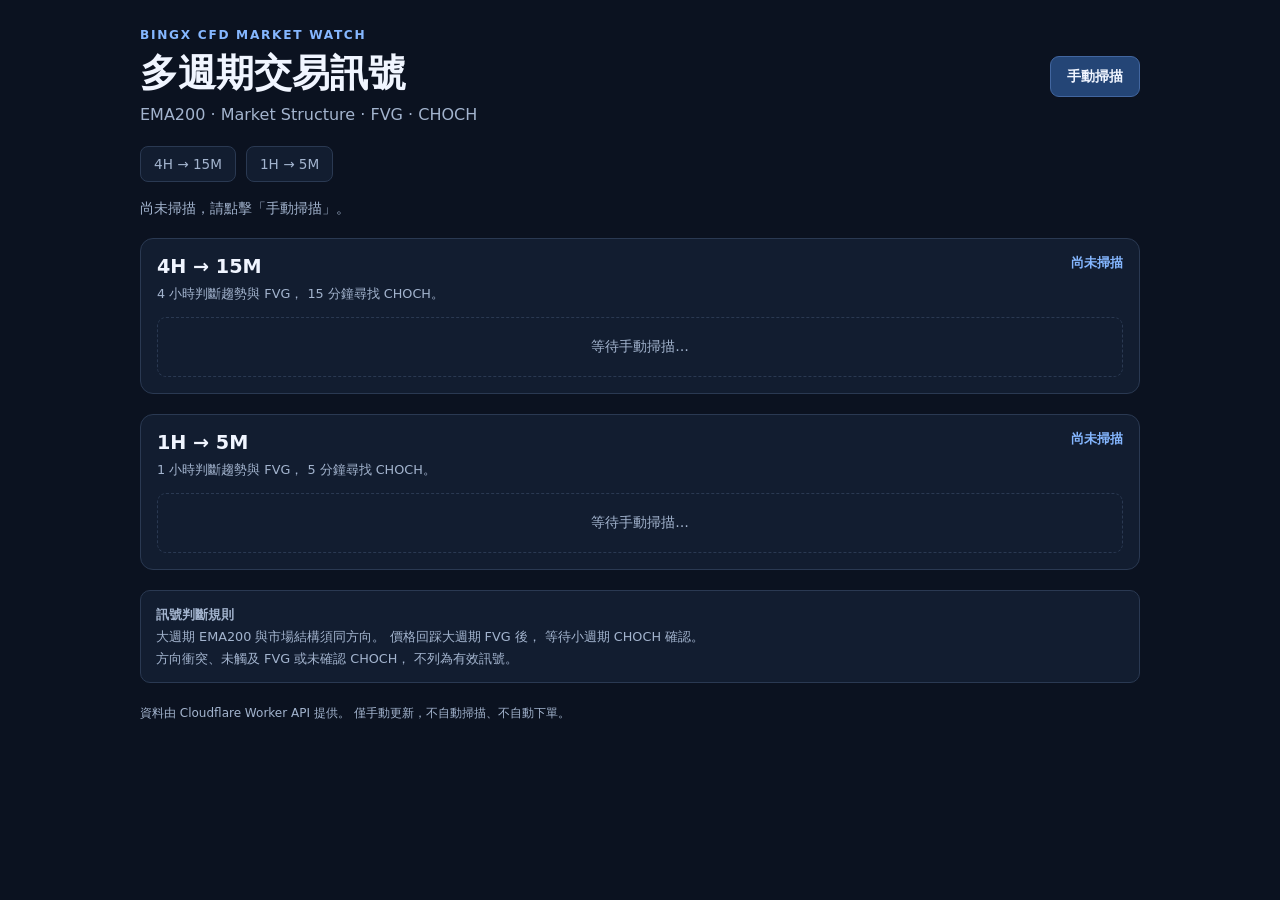
<file: index.html>
<!doctype html>
<html lang="zh-Hant">
<head>
  <meta charset="utf-8">
  <meta name="viewport" content="width=device-width, initial-scale=1">

  <title>BingX CFD</title>

  <style>
    :root {
      color-scheme: dark;
      font-family: system-ui, "Microsoft JhengHei", sans-serif;

      background: #0b1220;
      color: #f0f5ff;

      --panel: #121d30;
      --panel-soft: #18263c;
      --line: #2a3952;

      --muted: #a3b4ce;
      --accent: #85b7ff;

      --up: #67e2ad;
      --down: #ff9ba7;
      --warning: #ffd588;
    }

    * {
      box-sizing: border-box;
    }

    body {
      margin: 0;
      min-height: 100vh;
    }

    main {
      width: min(100% - 24px, 1000px);
      margin: 0 auto;
      padding: 28px 0 48px;
    }

    header {
      display: flex;
      justify-content: space-between;
      align-items: center;
      flex-wrap: wrap;
      gap: 14px;
    }

    .brand {
      color: var(--accent);
      font-size: .76rem;
      font-weight: 800;
      letter-spacing: .14em;
    }

    h1 {
      margin: 6px 0;
      font-size: clamp(1.65rem, 5vw, 2.4rem);
    }

    h2 {
      margin: 0;
      font-size: 1.2rem;
    }

    h3 {
      margin: 0;
      font-size: 1rem;
    }

    p {
      margin: 0;
    }

    .muted {
      color: var(--muted);
    }

    button {
      border: 1px solid #4266a0;
      border-radius: 9px;

      background: #244576;
      color: #f0f5ff;

      padding: 10px 16px;

      font: inherit;
      font-size: .9rem;
      font-weight: 650;

      cursor: pointer;
    }

    button:hover {
      border-color: var(--accent);
      background: #2d548b;
    }

    button:disabled {
      opacity: .6;
      cursor: wait;
    }

    nav {
      display: flex;
      flex-wrap: wrap;
      gap: 10px;
      margin: 22px 0 16px;
    }

    nav a {
      padding: 9px 13px;

      border: 1px solid var(--line);
      border-radius: 8px;

      background: var(--panel);
      color: var(--muted);

      text-decoration: none;
      font-size: .85rem;
    }

    nav a:hover {
      color: var(--accent);
      border-color: var(--accent);
    }

    #status {
      min-height: 1.5em;
      margin: 12px 0 18px;

      font-size: .85rem;
      line-height: 1.6;
      overflow-wrap: anywhere;
    }

    #status.error {
      color: var(--down);
    }

    .boards {
      display: grid;
      gap: 20px;
    }

    .strategy {
      min-width: 0;

      padding: 16px;

      border: 1px solid var(--line);
      border-radius: 13px;

      background: var(--panel);
    }

    .section-head {
      display: flex;
      justify-content: space-between;
      align-items: flex-start;

      flex-wrap: wrap;
      gap: 12px;

      margin-bottom: 14px;
    }

    .strategy-description {
      margin-top: 6px;

      color: var(--muted);
      font-size: .8rem;
      line-height: 1.5;
    }

    .count {
      color: var(--accent);
      font-size: .8rem;
      font-weight: 700;
    }

    .cards {
      display: grid;
      grid-template-columns: repeat(2, minmax(0, 1fr));

      gap: 10px;
      padding: 0;
      margin: 0;

      list-style: none;
    }

    .card {
      min-width: 0;

      padding: 14px;

      border: 1px solid var(--line);
      border-radius: 10px;

      background: var(--panel-soft);

      font-variant-numeric: tabular-nums;
      overflow-wrap: anywhere;
    }

    .card-head {
      display: flex;
      justify-content: space-between;
      align-items: center;

      flex-wrap: wrap;
      gap: 8px;
    }

    .symbol {
      font-size: 1rem;
      font-weight: 750;
    }

    .direction {
      font-size: .88rem;
      font-weight: 800;
    }

    .up {
      color: var(--up);
    }

    .down {
      color: var(--down);
    }

    .metrics {
      display: grid;
      grid-template-columns: 1fr 1fr;

      gap: 10px;
      margin-top: 15px;
    }

    .metric {
      min-width: 0;
    }

    .metric-label {
      color: var(--muted);
      font-size: .72rem;
    }

    .metric-value {
      margin-top: 4px;
      font-size: .87rem;
      font-weight: 650;
      overflow-wrap: anywhere;
    }

    .signal-time {
      margin-top: 14px;
      padding-top: 10px;

      border-top: 1px solid var(--line);

      color: var(--muted);
      font-size: .72rem;
      line-height: 1.6;
    }

    .empty {
      padding: 20px 12px;

      border: 1px dashed var(--line);
      border-radius: 9px;

      text-align: center;

      color: var(--muted);
      font-size: .85rem;
    }

    .notice {
      margin-top: 20px;
      padding: 13px 15px;

      border: 1px solid var(--line);
      border-radius: 10px;

      background: var(--panel);

      color: var(--muted);
      font-size: .8rem;
      line-height: 1.7;
    }

    footer {
      margin-top: 20px;
      color: var(--muted);

      font-size: .75rem;
      line-height: 1.7;
    }

    [hidden] {
      display: none !important;
    }

    @media (max-width: 600px) {
      main {
        width: min(100% - 20px, 1000px);
        padding-top: 20px;
      }

      .strategy {
        padding: 12px;
      }

      .cards {
        grid-template-columns: 1fr;
      }

      .card {
        padding: 12px;
      }

      .metrics {
        gap: 12px 8px;
      }
    }
  </style>
</head>

<body>
  <main>

    <header>
      <div>
        <div class="brand">BINGX CFD MARKET WATCH</div>
        <h1>多週期交易訊號</h1>
        <p class="muted">
          EMA200 · Market Structure · FVG · CHOCH
        </p>
      </div>

      <button id="refresh" type="button">
        手動掃描
      </button>
    </header>

    <nav aria-label="策略分類">
      <a href="#strategy-4h-15m">
        4H → 15M
      </a>

      <a href="#strategy-1h-5m">
        1H → 5M
      </a>
    </nav>

    <p id="status" class="muted" role="status">
      尚未掃描，請點擊「手動掃描」。
    </p>

    <div class="boards">

      <!-- 4H -> 15M -->
      <section
        id="strategy-4h-15m"
        class="strategy"
        aria-labelledby="title-4h-15m"
      >
        <div class="section-head">

          <div>
            <h2 id="title-4h-15m">
              4H → 15M
            </h2>

            <p class="strategy-description">
              4 小時判斷趨勢與 FVG，
              15 分鐘尋找 CHOCH。
            </p>
          </div>

          <span id="count-4h-15m" class="count">
            尚未掃描
          </span>

        </div>

        <p id="empty-4h-15m" class="empty">
          等待手動掃描…
        </p>

        <ul
          id="cards-4h-15m"
          class="cards"
          role="list"
          aria-labelledby="title-4h-15m"
        ></ul>
      </section>

      <!-- 1H -> 5M -->
      <section
        id="strategy-1h-5m"
        class="strategy"
        aria-labelledby="title-1h-5m"
      >
        <div class="section-head">

          <div>
            <h2 id="title-1h-5m">
              1H → 5M
            </h2>

            <p class="strategy-description">
              1 小時判斷趨勢與 FVG，
              5 分鐘尋找 CHOCH。
            </p>
          </div>

          <span id="count-1h-5m" class="count">
            尚未掃描
          </span>

        </div>

        <p id="empty-1h-5m" class="empty">
          等待手動掃描…
        </p>

        <ul
          id="cards-1h-5m"
          class="cards"
          role="list"
          aria-labelledby="title-1h-5m"
        ></ul>
      </section>

    </div>

    <div class="notice">
      <strong>訊號判斷規則</strong>
      <p>
        大週期 EMA200 與市場結構須同方向。
        價格回踩大週期 FVG 後，
        等待小週期 CHOCH 確認。
      </p>
      <p>
        方向衝突、未觸及 FVG 或未確認 CHOCH，
        不列為有效訊號。
      </p>
    </div>

    <footer>
      資料由 Cloudflare Worker API 提供。
      僅手動更新，不自動掃描、不自動下單。
      <p id="source"></p>
    </footer>

  </main>

  <!-- 訊號卡片模板 -->
  <template id="signal-card">
    <li class="card">

      <div class="card-head">

        <h3 class="symbol"></h3>

        <span class="direction"></span>

      </div>

      <div class="metrics"></div>

      <div class="signal-time"></div>

    </li>
  </template>

  <script>
    "use strict";

    // ============================================
    // API 設定
    // ============================================

    const API_URL =
      "https://bingx-markets.ootdacc519.workers.dev/api/signals";

    const REQUEST_TIMEOUT = 15000;

    // 新版後端資料協定
    const SCHEMA_VERSION = "cfd-v2";

    // ============================================
    // 策略設定
    // ============================================

    const strategies = [
      {
        key: "4h_15m",
        id: "4h-15m",
        higherTimeframe: "4H",
        lowerTimeframe: "15M"
      },
      {
        key: "1h_5m",
        id: "1h-5m",
        higherTimeframe: "1H",
        lowerTimeframe: "5M"
      }
    ];

    // ============================================
    // DOM
    // ============================================

    const statusElement =
      document.querySelector("#status");

    const refreshButton =
      document.querySelector("#refresh");

    const cardTemplate =
      document.querySelector("#signal-card");

    const sourceElement =
      document.querySelector("#source");

    // ============================================
    // 時間格式
    // ============================================

    const timeFormatter = new Intl.DateTimeFormat(
      "zh-TW",
      {
        timeZone: "Asia/Taipei",
        dateStyle: "short",
        timeStyle: "medium"
      }
    );

    let lastUpdate = null;

    // ============================================
    // 基礎工具
    // ============================================

    function finiteNumber(value) {
      if (value === null || value === undefined || value === "") {
        return null;
      }

      const number = Number(value);

      return Number.isFinite(number)
        ? number
        : null;
    }

    function formatPrice(value) {
      const number = finiteNumber(value);

      if (number === null) {
        return "—";
      }

      return new Intl.NumberFormat(
        "en-US",
        {
          maximumFractionDigits: 5
        }
      ).format(number);
    }

    function formatTime(value) {
      const timestamp = finiteNumber(value);

      if (timestamp === null || timestamp <= 0) {
        return "—";
      }

      const date = new Date(timestamp);

      if (Number.isNaN(date.getTime())) {
        return "—";
      }

      return timeFormatter.format(date);
    }

    function setStatus(message, isError = false) {
      statusElement.textContent = message;

      statusElement.classList.toggle(
        "error",
        isError
      );
    }

    // ============================================
    // 建立資訊欄位
    // ============================================

    function appendMetric(container, label, value) {
      const metric = document.createElement("div");

      metric.className = "metric";

      const labelElement =
        document.createElement("div");

      labelElement.className = "metric-label";
      labelElement.textContent = label;

      const valueElement =
        document.createElement("div");

      valueElement.className = "metric-value";
      valueElement.textContent = value;

      metric.append(
        labelElement,
        valueElement
      );

      container.append(metric);
    }

    // ============================================
    // 計算風報比
    // ============================================

    function calculateRiskReward(signal) {
      const entry = finiteNumber(signal.entry);
      const stop = finiteNumber(signal.stopLoss);
      const target = finiteNumber(signal.takeProfit);

      if (
        entry === null ||
        stop === null ||
        target === null
      ) {
        return "—";
      }

      let risk;
      let reward;

      if (signal.direction === "long") {
        risk = entry - stop;
        reward = target - entry;
      } else if (signal.direction === "short") {
        risk = stop - entry;
        reward = entry - target;
      } else {
        return "—";
      }

      if (risk <= 0 || reward <= 0) {
        return "—";
      }

      const ratio = reward / risk;

      if (!Number.isFinite(ratio)) {
        return "—";
      }

      return "1 : " + ratio.toFixed(2);
    }

    // ============================================
    // FVG 區域格式
    // ============================================

    function formatFVG(fvg) {
      if (!fvg || typeof fvg !== "object") {
        return "—";
      }

      const low = finiteNumber(fvg.low);
      const high = finiteNumber(fvg.high);

      if (
        low === null ||
        high === null ||
        low > high
      ) {
        return "—";
      }

      return (
        formatPrice(low) +
        " ~ " +
        formatPrice(high)
      );
    }

    // ============================================
    // 有效訊號檢查
    // ============================================

    function isValidSignal(signal) {
      if (!signal || typeof signal !== "object") {
        return false;
      }

      if (
        signal.direction !== "long" &&
        signal.direction !== "short"
      ) {
        return false;
      }

      if (
        typeof signal.symbol !== "string" ||
        !signal.symbol.trim()
      ) {
        return false;
      }

      // 必須已經回踩大週期 FVG
      if (signal.fvg?.touched !== true) {
        return false;
      }

      // 必須已確認小週期 CHOCH
      if (signal.choch?.confirmed !== true) {
        return false;
      }

      // 後端須已完成 EMA200、結構及方向判斷
      if (signal.biasConfirmed !== true) {
        return false;
      }

      return true;
    }

    // ============================================
    // 建立訊號卡片
    // ============================================

    function createSignalCard(signal) {
      const fragment =
        cardTemplate.content.cloneNode(true);

      const directionElement =
        fragment.querySelector(".direction");

      const symbolElement =
        fragment.querySelector(".symbol");

      const metricsElement =
        fragment.querySelector(".metrics");

      const timeElement =
        fragment.querySelector(".signal-time");

      const bullish =
        signal.direction === "long";

      symbolElement.textContent =
        signal.symbol;

      directionElement.textContent =
        bullish ? "▲ LONG" : "▼ SHORT";

      directionElement.classList.add(
        bullish ? "up" : "down"
      );

      // ========================================
      // 大週期資料
      // ========================================

      appendMetric(
        metricsElement,
        "市場結構",
        signal.structure || "—"
      );

      appendMetric(
        metricsElement,
        "EMA200",
        formatPrice(signal.ema200)
      );

      appendMetric(
        metricsElement,
        "FVG 區域",
        formatFVG(signal.fvg)
      );

      appendMetric(
        metricsElement,
        "CHOCH",
        signal.choch.confirmed
          ? "已確認"
          : "未確認"
      );

      // ========================================
      // 交易參考價格
      // ========================================

      appendMetric(
        metricsElement,
        "參考進場",
        formatPrice(signal.entry)
      );

      appendMetric(
        metricsElement,
        "止損 SL",
        formatPrice(signal.stopLoss)
      );

      appendMetric(
        metricsElement,
        "止盈 TP",
        formatPrice(signal.takeProfit)
      );

      appendMetric(
        metricsElement,
        "風報比",
        calculateRiskReward(signal)
      );

      // ========================================
      // 訊號時間
      // ========================================

      const chochTime =
        formatTime(signal.choch.closedAt);

      const candleTime =
        formatTime(signal.closedAt);

      timeElement.textContent =
        "CHOCH 確認：" +
        chochTime +
        "（台灣時間）" +
        "\n最新收盤：" +
        candleTime;

      timeElement.style.whiteSpace = "pre-line";

      return fragment;
    }

    // ============================================
    // 渲染策略
    // ============================================

    function renderStrategy(strategy, board) {
      const id = strategy.id;

      const cardsElement =
        document.getElementById(
          "cards-" + id
        );

      const emptyElement =
        document.getElementById(
          "empty-" + id
        );

      const countElement =
        document.getElementById(
          "count-" + id
        );

      if (
        !board ||
        typeof board !== "object" ||
        !Array.isArray(board.signals)
      ) {
        throw new Error(
          strategy.higherTimeframe +
          " → " +
          strategy.lowerTimeframe +
          " 的資料格式不正確"
        );
      }

      const total = Number.isFinite(Number(board.total))
        ? Math.max(0, Number(board.total))
        : 0;

      const scanned = Number.isFinite(Number(board.scanned))
        ? Math.max(0, Number(board.scanned))
        : 0;

      const failed = Number.isFinite(Number(board.failed))
        ? Math.max(0, Number(board.failed))
        : 0;

      const validSignals =
        board.signals.filter(isValidSignal);

      const ignored =
        board.signals.length - validSignals.length;

      const fragment =
        document.createDocumentFragment();

      for (const signal of validSignals) {
        fragment.append(
          createSignalCard(signal)
        );
      }

      cardsElement.replaceChildren(fragment);

      countElement.textContent =
        validSignals.length +
        " 個訊號 · " +
        scanned +
        "/" +
        total +
        " 已掃描";

      if (failed > 0) {
        countElement.textContent +=
          " · " + failed + " 失敗";
      }

      if (ignored > 0) {
        countElement.textContent +=
          " · " + ignored + " 未通過驗證";
      }

      emptyElement.hidden =
        validSignals.length > 0;

      if (validSignals.length === 0) {
        if (total === 0) {
          emptyElement.textContent =
            "目前沒有可掃描的 CFD 商品";
        } else if (scanned === 0) {
          emptyElement.textContent =
            "目前沒有完成分析的 K 線資料";
        } else if (ignored > 0) {
          emptyElement.textContent =
            "目前沒有通過完整條件驗證的訊號";
        } else {
          emptyElement.textContent =
            "目前沒有符合條件的交易訊號";
        }
      }

      return {
        total,
        scanned,
        failed,
        signals: validSignals.length,
        ignored
      };
    }

    // ============================================
    // 驗證 API 回傳格式
    // ============================================

    function validateResponse(data) {
      if (!data || typeof data !== "object") {
        throw new Error("API 未回傳有效資料");
      }

      if (
        data.schemaVersion !== SCHEMA_VERSION ||
        data.marketType !== "cfd"
      ) {
        throw new Error(
          "目前 Worker 尚未支援 CFD V2 雙週期格式，" +
          "請先更新後端分析程式。"
        );
      }

      if (
        !data.strategies ||
        typeof data.strategies !== "object"
      ) {
        throw new Error(
          "API 缺少 strategies 資料"
        );
      }

      for (const strategy of strategies) {
        const board =
          data.strategies[strategy.key];

        if (
          !board ||
          !Array.isArray(board.signals)
        ) {
          throw new Error(
            "API 缺少策略 " +
            strategy.key +
            " 的有效資料"
          );
        }
      }

      return true;
    }

    // ============================================
    // 手動掃描
    // ============================================

    async function refresh() {
      if (refreshButton.disabled) {
        return;
      }

      refreshButton.disabled = true;
      refreshButton.textContent = "掃描中…";

      setStatus(
        "正在讀取 CFD 多週期交易訊號…"
      );

      const controller = new AbortController();

      const timeout = setTimeout(
        () => controller.abort(),
        REQUEST_TIMEOUT
      );

      try {
        const url = new URL(API_URL);

        // 避免瀏覽器直接重用相同網址的快取。
        // Worker 內部快取仍依後端設定。
        url.searchParams.set(
          "_t",
          String(Date.now())
        );

        const response = await fetch(
          url.toString(),
          {
            method: "GET",
            cache: "no-store",
            credentials: "omit",
            signal: controller.signal
          }
        );

        if (!response.ok) {
          throw new Error(
            "HTTP " + response.status
          );
        }

        const data = await response.json();

        validateResponse(data);

        // 驗證所有策略後再更新畫面
        const results = [];

        for (const strategy of strategies) {
          const board =
            data.strategies[strategy.key];

          results.push(
            renderStrategy(strategy, board)
          );
        }

        const totals = results.reduce(
          (sum, item) => {
            sum.total += item.total;
            sum.scanned += item.scanned;
            sum.failed += item.failed;
            sum.signals += item.signals;
            sum.ignored += item.ignored;

            return sum;
          },
          {
            total: 0,
            scanned: 0,
            failed: 0,
            signals: 0,
            ignored: 0
          }
        );

        lastUpdate =
          formatTime(data.fetchedAt);

        setStatus(
          "資料更新：" +
          lastUpdate +
          "（台灣時間）" +
          " · 已掃描 " +
          totals.scanned +
          "/" +
          totals.total +
          " · 有效訊號 " +
          totals.signals +
          " 個" +
          (
            totals.failed > 0
              ? " · 失敗 " + totals.failed
              : ""
          ) +
          (
            totals.ignored > 0
              ? " · 未驗證 " + totals.ignored
              : ""
          )
        );

        sourceElement.textContent =
          "行情來源：" +
          (
            typeof data.source === "string"
              ? data.source
              : "CFD 資料服務"
          );

      } catch (error) {
        let message;

        if (error.name === "AbortError") {
          message = "讀取逾時，請重新掃描";
        } else {
          message =
            error.message || "未知錯誤";
        }

        setStatus(
          "讀取失敗：" +
          message +
          (
            lastUpdate
              ? " · 上次成功更新：" + lastUpdate
              : ""
          ),
          true
        );

      } finally {
        clearTimeout(timeout);

        refreshButton.disabled = false;
        refreshButton.textContent = "手動掃描";
      }
    }

    // ============================================
    // 只允許手動掃描
    // ============================================

    refreshButton.addEventListener(
      "click",
      refresh
    );

    // 不自動執行 refresh()
    // 不使用 setInterval()
    // 不進行任何自動下單

  </script>
</body>
</html>
</file>
